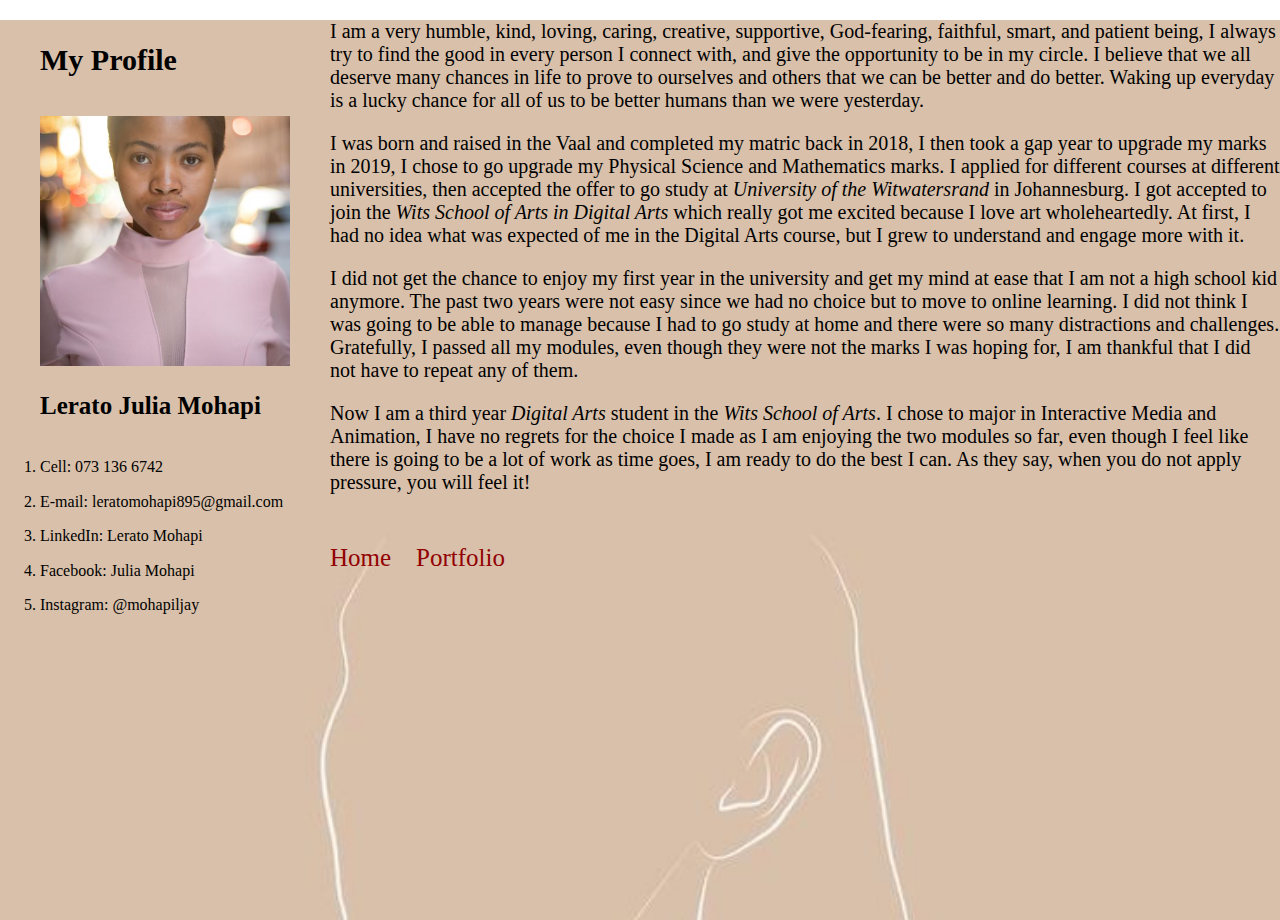
<file: AboutMe.html>
<!DOCTYPE html>
<html lang="en">
<head>
    <meta charset="UTF-8">
    <meta http-equiv="X-UA-Compatible" content="IE=edge">
    <meta name="viewport" content="width=device-width, initial-scale=1.0">
    <title>Profile</title>
    <link rel="stylesheet" href="normalize.css">
    <link rel="stylesheet" href="style.css">
</head>
<body>
    <section class="about">
        <nav>
            <div>
                <header>
                    <label for="Profile" class="tag">My Profile</label>
                    
                    <figure>
                        <img src="images/_me.jpg" class="image" alt="My image" width="250" height="250">
                    </figure>
    
                    <label for="name" class="p-name">Lerato Julia Mohapi</label>
                </header>
    
                <ol>
                    <li><p>Cell: 073 136 6742</p></li>
                    <li><p>E-mail: leratomohapi895@gmail.com</p></li>
                    <li><p>LinkedIn:  Lerato Mohapi</p></li>
                    <li><p>Facebook:  Julia Mohapi</p></li>
                    <li><p>Instagram:  @mohapiljay</p></li>
                </ol>
            </div>  
        </nav>

        <main>
            <article>   
                <p>
                    I am a very humble, kind, loving, caring, creative, supportive, God-fearing, faithful, smart, and patient being,
                    I always try to find the good in every person I connect with, and give the opportunity to be in my circle.
                    I believe that we all deserve many chances in life to prove to ourselves and others that we can be better and do better.
                    Waking up everyday is a lucky chance for all of us to be better humans than we were yesterday.
                 </p>
         
                 <p>
                     I was born and raised in the Vaal and completed my matric back in 2018, I then took a gap year to upgrade my marks in 2019, I chose to go upgrade my Physical Science 
                     and Mathematics marks. I applied for different courses at different universities, then accepted the offer to go study at <em>University of the Witwatersrand</em> in Johannesburg.
                     I got accepted to join the <em>Wits School of Arts in Digital Arts</em>  which really got me excited because I love art wholeheartedly. At first, I had no idea what was expected of me in the 
                     Digital Arts course, but I grew to understand and engage more with it.
                 </p>
         
                 <p>
                     I did not get the chance to enjoy my first year in the university and get my mind at ease that I am not a high school kid anymore. The past two years were not easy since we 
                     had no choice but to move to online learning. I did not think I was going to be able to manage because I had to go study at home and there were so many distractions and challenges.
                     Gratefully, I passed all my modules, even though they were not the marks I was hoping for, I am thankful that I did not have to repeat any of them.
                 </p>
         
                 <p>
                     Now I am a third year <em>Digital Arts</em> student in the <em>Wits School of Arts</em>. I chose to major in Interactive Media and Animation, I have no regrets for the choice I made as I am enjoying the two modules
                     so far, even though I feel like there is going to be a lot of work as time goes, I am ready to do the best I can. As they say, when you do not apply pressure, you will feel it!
                 </p>
            </article>  
        </main>
    
        <footer>
            <ul>
                <li><a href="index.html">Home</a>
                <li><a href="myportfolio.html">Portfolio</a></li>
            </ul>
        </footer>
    </section>
</body>
</html>
</file>
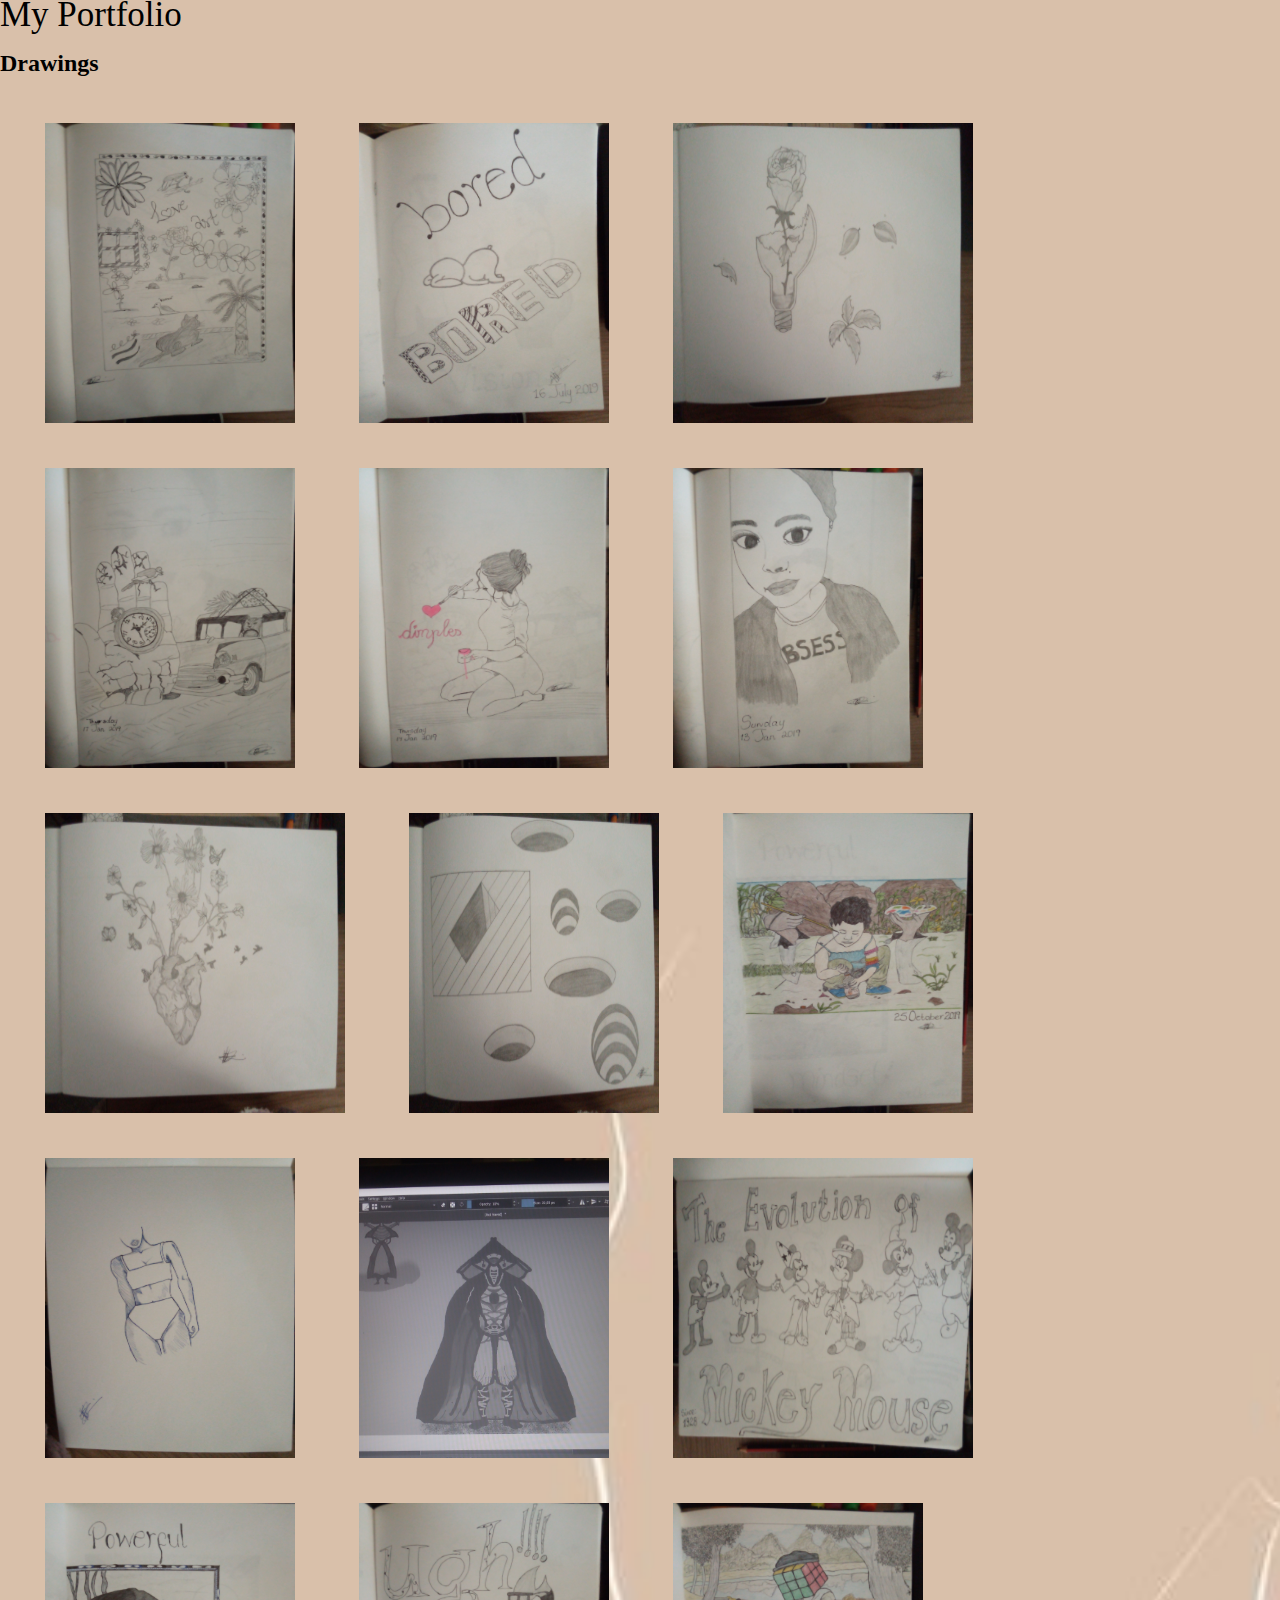
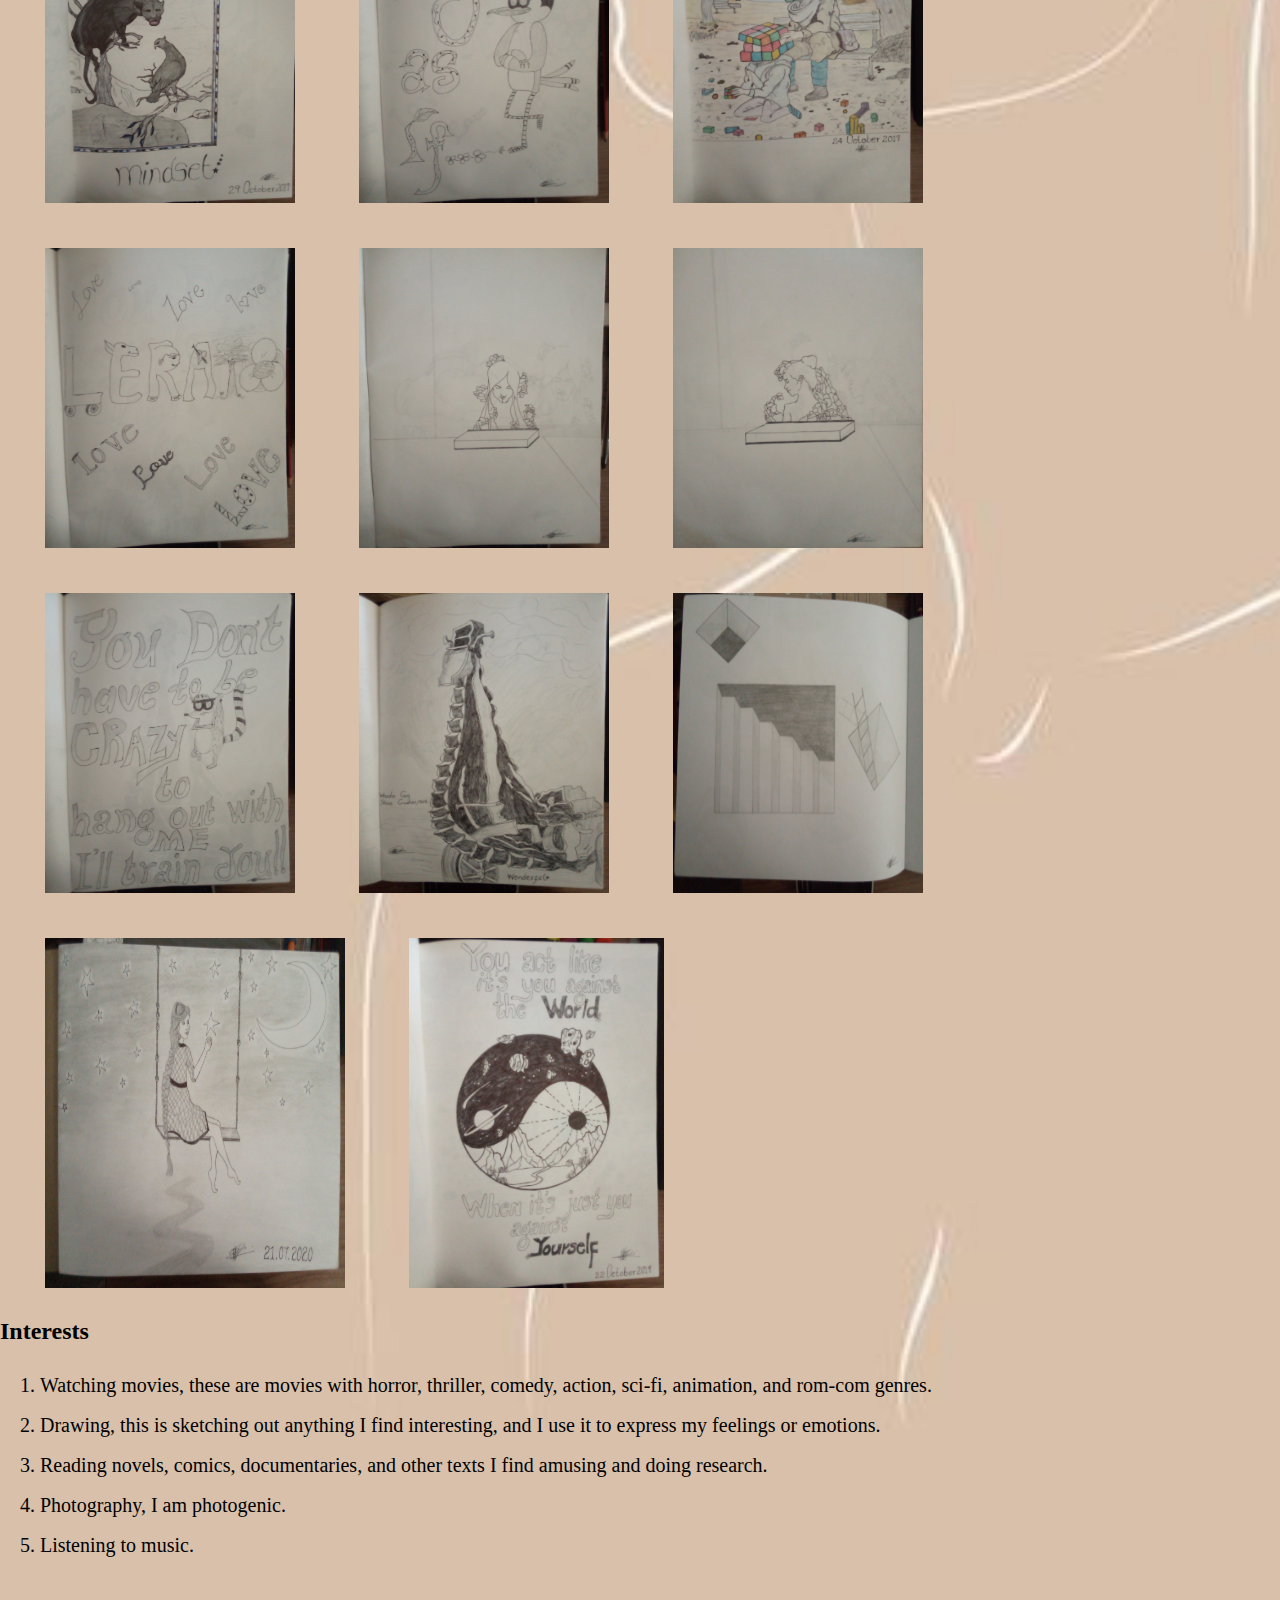
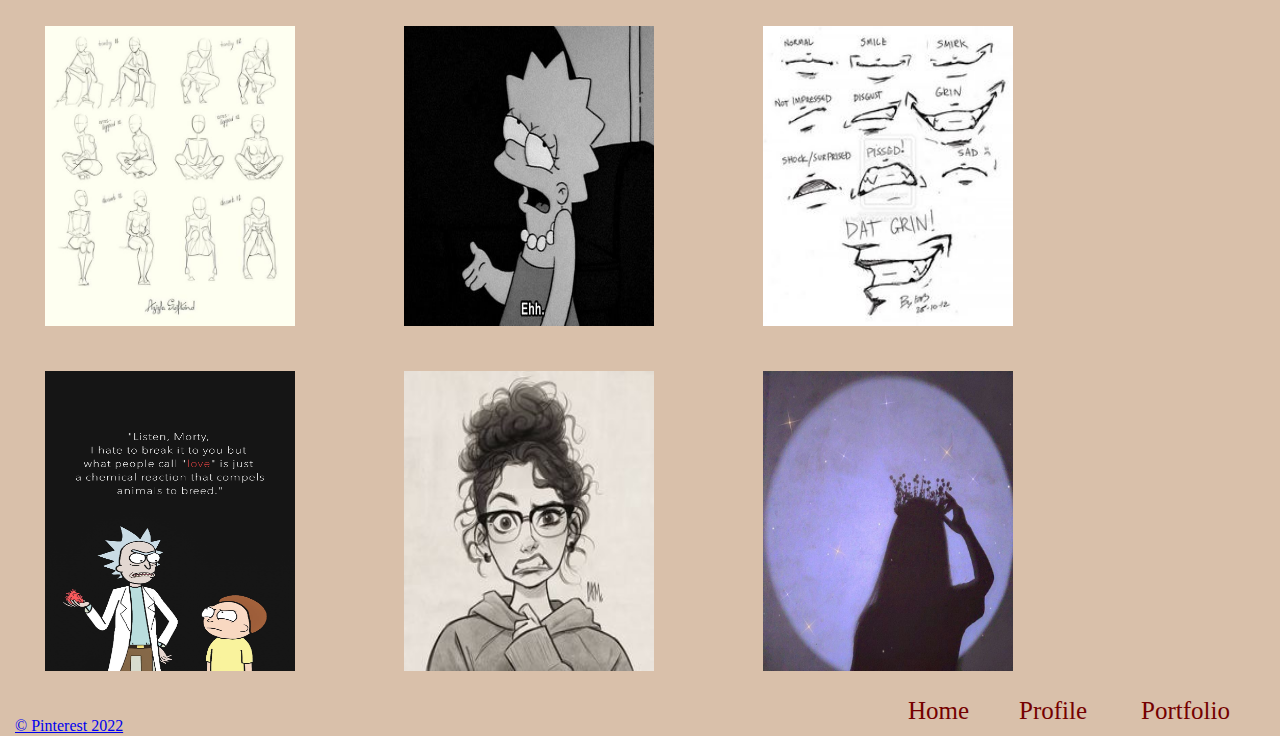
<file: myportfolio.html>
<!DOCTYPE html>
<html lang="en">
<head>
    <meta charset="UTF-8">
    <meta http-equiv="X-UA-Compatible" content="IE=edge">
    <meta name="viewport" content="width=device-width, initial-scale=1.0">
    <title>Portfolio</title>
    <link rel="stylesheet" href="normalize.css">
    <link rel="stylesheet" href="style.css">
</head>
<body>
    <section class="port">
        <header>
            <label for="portfolio" class="title">My Portfolio</label>
         </header>
     
         <main>
             <nav>
                 <section class="nav-draw">
                     <h2>Drawings</h2>
                         <div>
                             <figure><img src="images/img_art.jpg" class="u-photo" alt="Art"width="250" height="300" ></figure>
                             <figure><img src="images/img_bored.jpg" class="u-photo" alt="Bored"width="250" height="300" ></figure>
                             <figure><img src="images/img_bulb.jpg" class="u-photo" alt="Bulb" width="300" height="300"></figure>
                             <figure><img src="images/img_car.jpg" class="u-photo" alt="Car" width="250" height="300"></figure>
                             <figure><img src="images/img_draw.jpg" class="u-photo" alt="Draw" width="250" height="300"></figure>
                             <figure><img src="images/img_face.jpg" class="u-photo" alt="Face" width="250" height="300"></figure>
                             <figure><img src="images/img_heart.jpg" class="u-photo" alt="Heart" width="300" height="300"></figure>
                             <figure><img src="images/img_holes.jpg" class="u-photo" alt="Holes" width="250" height="300"></figure>
                             <figure><img src="images/img_lad.jpg" class="u-photo" alt="Lad" width="250" height="300"></figure>
                             <figure><img src="images/img_lady.jpg" class="u-photo" alt="Lady" width="250" height="300"></figure>
                             <figure><img src="images/img_man.jpeg" class="u-photo" alt="Man" width="250" height="300"></figure>
                             <figure><img src="images/img_mickey.jpg" class="u-photo" alt="Mickey" width="300" height="300"></figure>
                             <figure><img src="images/img_mindset.jpg" class="u-photo" alt="Mindset" width="250" height="300"></figure>
                             <figure><img src="images/img_mordacai.jpg" class="u-photo" alt="Mordacai" width="250" height="300"></figure>
                             <figure><img src="images/img_mother.jpg" class="u-photo" alt="Mother" width="250" height="300"></figure>
                             <figure><img src="images/img_name.jpg" class="u-photo" alt="Name" width="250" height="300"></figure>
                             <figure><img src="images/img_ref.jpg" class="u-photo" alt="Ref" width="250" height="300"></figure>
                             <figure><img src="images/img_reflect.jpg" class="u-photo" alt="Reflect" width="250" height="300"></figure>
                             <figure><img src="images/img_rigby.jpg" class="u-photo" alt="Rigby" width="250" height="300"></figure>
                             <figure><img src="images/img_ship.jpg" class="u-photo" alt="Ship" width="250" height="300"></figure>
                             <figure><img src="images/img_stairs.jpg" class="u-photo" alt="Stairs" width="250" height="300"></figure>
                             <figure><img src="images/img_swing.jpg" class="u-photo" alt="Swing" width="300" height="350"></figure>
                            <figure><img src="images/img_world.jpg" class="u-photo" alt="World" width="255" height="350"></figure>
                         </div>
                 </section>
         
                 <section class="nav-int">
                     <h2>Interests</h2>
                     <ol>
                         <li>Watching movies, these are movies with horror, thriller, comedy, action, sci-fi, animation, and rom-com genres.</li>
                         <li>Drawing, this is sketching out anything I find interesting, and I use it to express my feelings or emotions.</li>
                         <li>Reading novels, comics, documentaries, and other texts I find amusing and doing research.</li>
                         <li>Photography, I am photogenic.</li>
                         <li>Listening to music.</li>
                     </ol>
     
                     <ul>
                        <li><figure><img src="images/2655487d1033a47ed7ad831e2a845c1e.jpg" class="u-photo" alt="pin1" width="250" height="300"></figure></li>
                        <li><figure><img src="images/2ca4c6d50f81fb9caa961a9cc578bf14.jpg" class="u-photo" alt="pin2" width="250" height="300" ></figure></li>
                        <li><figure><img src="images/3a00bfb86aedd3963bc1cd6a7bf33cde.jpg" class="u-photo" alt="pin3" width="250" height="300"></figure></li>
                        <li><figure><img src="images/bacb93ec91e0e6bab59ab9914775ba18.jpg" class="u-photo" alt="pin4" width="250" height="300"></figure></li>
                        <li><figure><img src="images/49ae08dfb0bc062586c851f4f8da1d64.jpg" class="u-photo" alt="pin5" width="250" height="300"></figure></li>
                        <li><figure><img src="images/•→PP VE KP ÖNERİLERİ←•.jpg" class="u-photo" alt="pin7" width="250" height="300"></figure></li>
                     </ul>
                 </section>
             </nav>
         </main>
     
         <footer class="f-port">
             <ul>
                 <li><a class="h-card" href="index.html">Home</a>
                 <li><a class="h-card" href="AboutMe.html">Profile</a></li>
                 <li><a class="h-card" href="myportfolio.html">Portfolio</a></li>
             </ul>
             <a href="https://za.pinterest.com/" class="u-url">© Pinterest 2022</a>
         </footer>
    </section>
</body>
</html>
</file>
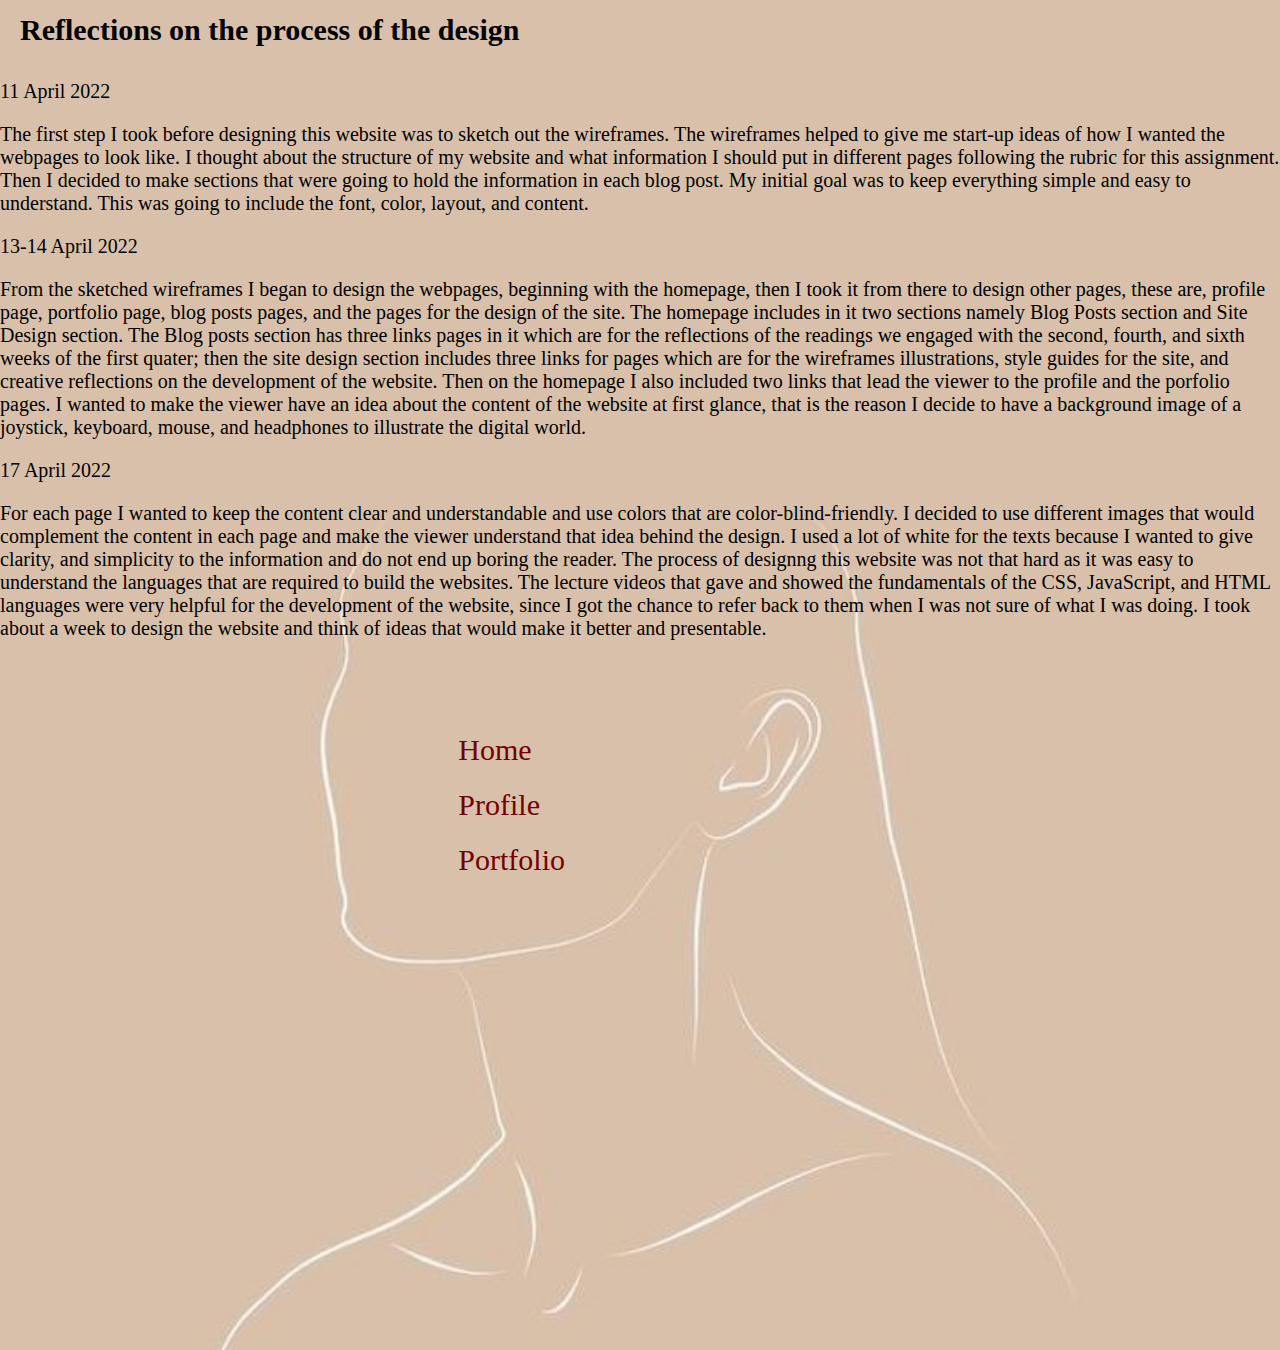
<file: reflections.html>
<!DOCTYPE html>
<html lang="en">
<head>
    <meta charset="UTF-8">
    <meta http-equiv="X-UA-Compatible" content="IE=edge">
    <meta name="viewport" content="width=device-width, initial-scale=1.0">
    <title>Reflections</title>
    <link rel="stylesheet" href="normalize.css">
    <link rel="stylesheet" href="style.css">
</head>
<body>
    <section class="ref-body">
        <header>
            <label for="reflections" class="ref">Reflections on the process of the design</label>
        </header>
    
        <main>
            <article class="ref-art">
                <p>
                    <p>11 April 2022</p>
                    The first step I took before designing this website was to sketch out the wireframes.
                    The wireframes helped to give me start-up ideas of how I wanted the webpages to look like. I thought about the structure of my website and what 
                    information I should put in different pages following the rubric for this assignment. Then I decided to make sections that were going to hold the information in each blog post.
                    My initial goal was to keep everything simple and easy to understand. This was going to include the font, color, layout, and content.
                </p>
    
                <p>
                    <p>13-14 April 2022</p>
                    From the sketched wireframes I began to design the webpages, beginning with the homepage, then I took it from there to design other pages, these are,
                    profile page, portfolio page, blog posts pages, and the pages for the design of the site. The homepage includes in it two sections namely Blog Posts section and Site Design section.
                    The Blog posts section has three links pages in it which are for the reflections of the readings we engaged with the second, fourth, and sixth weeks of the first quater; then the site design section 
                    includes three links for pages which are for the wireframes illustrations, style guides for the site, and creative reflections on the development of the website. Then on the homepage I also included 
                    two links that lead the viewer to the profile and the porfolio pages. I wanted to make the viewer have an idea about the content of the website at first glance, that is the reason I decide to have a background image of a 
                    joystick, keyboard, mouse, and headphones to illustrate the digital world. 
                </p>
    
                <p>
                    <p>17 April 2022</p> 
                    For each page I wanted to keep the content clear and understandable and use colors that are color-blind-friendly. I decided to use different images that would complement the content in each page and make the viewer
                    understand that idea behind the design. I used a lot of white for the texts because I wanted to give clarity, and simplicity to the information and do not end up boring the reader. The process of designng this website was
                    not that hard as it was easy to understand the languages that are required to build the websites. The lecture videos that gave and showed the fundamentals of the CSS, JavaScript, and HTML languages were very helpful for the 
                    development of the website, since I got the chance to refer back to them when I was not sure of what I was doing. I took about a week to design the website and think of ideas that would make it better and presentable. 
                </p>
            </article>
        </main>
    
        <footer class="ref-footer">
            <ul>
                <li><a class="h-card" href="index.html">Home</a>
                <li><a class="h-card" href="AboutMe.html">Profile</a></li>
                <li><a class="h-card" href="myportfolio.html">Portfolio</a></li>
            </ul>
        </footer>
    </section>
</body>
</html>
</file>
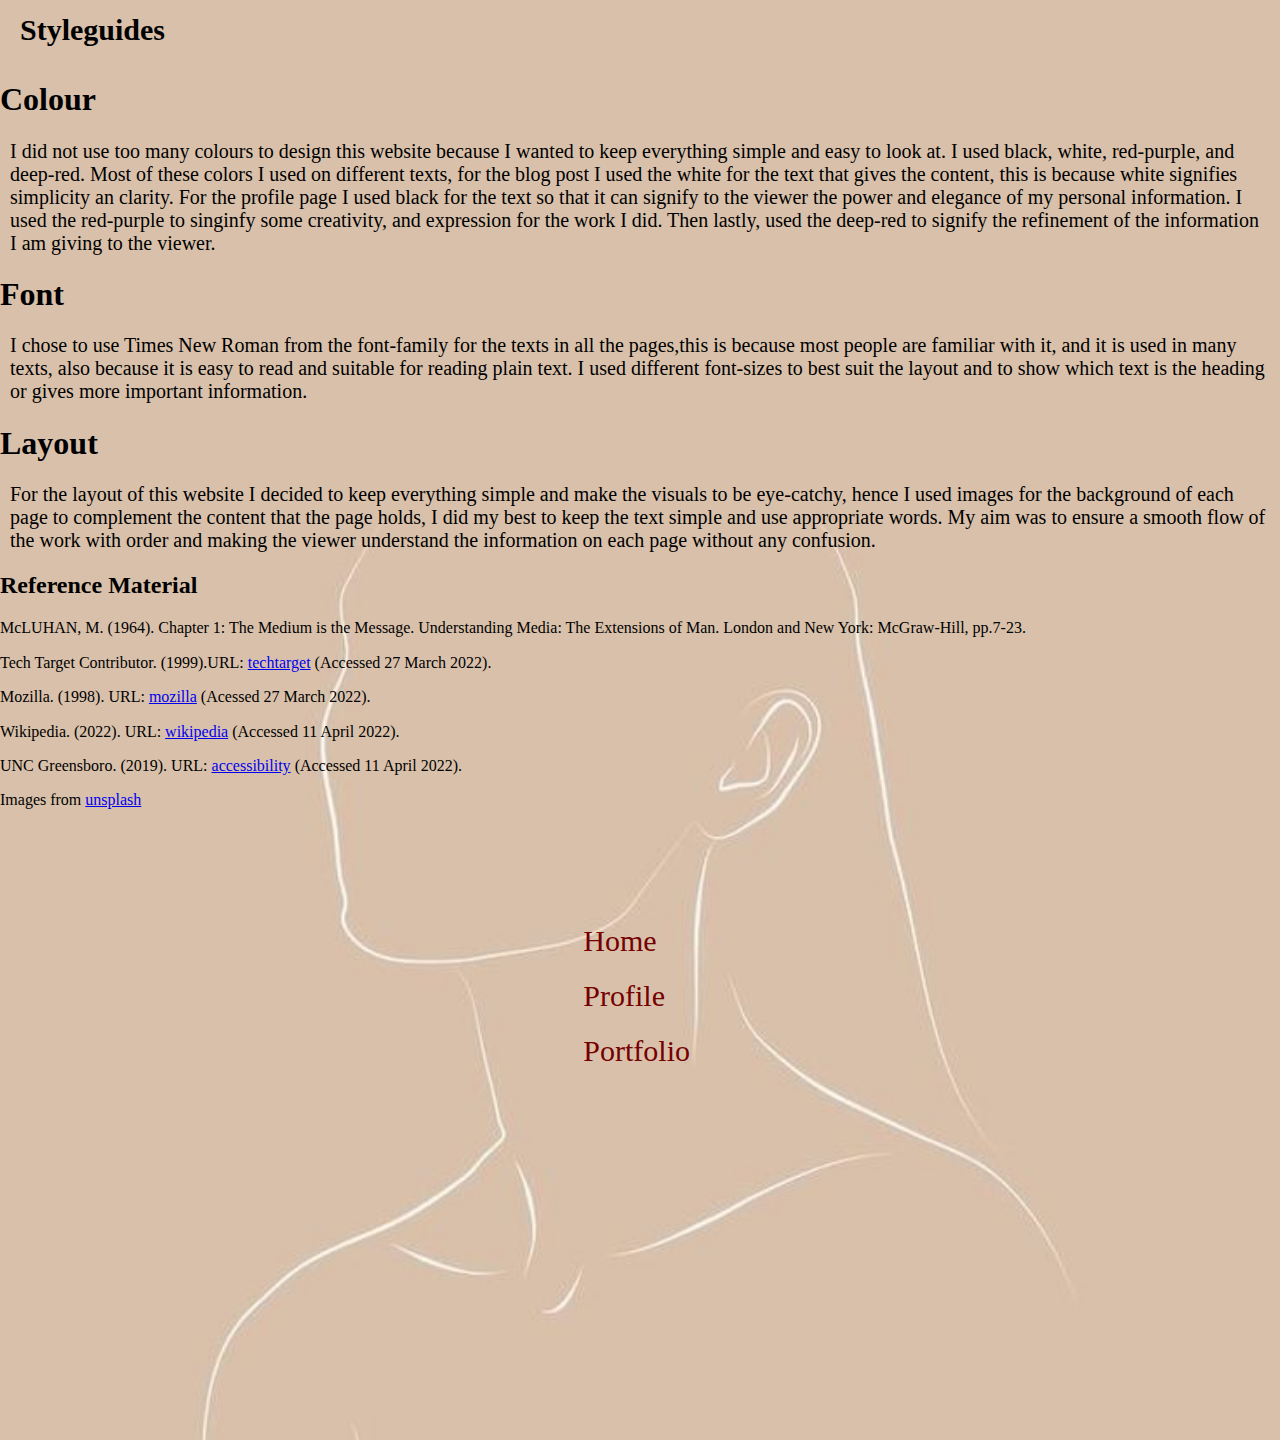
<file: styleguides.html>
<!DOCTYPE html>
<html lang="en">
<head>
    <meta charset="UTF-8">
    <meta http-equiv="X-UA-Compatible" content="IE=edge">
    <meta name="viewport" content="width=device-width, initial-scale=1.0">
    <title>Styleguides</title>
    <link rel="stylesheet" href="normalize.css">
    <link rel="stylesheet" href="style.css">

</head>
<body>
    <section class="sg-body">
        <header>
            <label for="style" class="style">Styleguides</label>
        </header>
    
        <main>
            <nav class="nav-ref">
                <h1>Colour</h1>
                <p>
                    I did not use too many colours to design this website because I wanted to keep everything simple and easy to look at. I used black, 
                    white, red-purple, and deep-red. Most of these colors I used on different texts, for the blog post I used the white for the text that
                    gives the content, this is because white signifies simplicity an clarity. For the profile page I used black for the text so that it can 
                    signify to the viewer the power and elegance of my personal information. I used the red-purple to singinfy some creativity, and expression 
                    for the work I did. Then lastly, used the deep-red to signify the refinement of the information I am giving to the viewer.
                </p>
    
                <h1>Font</h1>
                <p>
                    I chose to use Times New Roman from the font-family for the texts in all the pages,this is because most people are familiar with it,
                    and it is used in many texts, also because it is easy to read and suitable for reading plain text. I used different
                    font-sizes to best suit the layout and to show which text is the heading or gives more important information.
                </p>
    
                <h1>Layout</h1>
                <p>
                    For the layout of this website I decided to keep everything simple and make the visuals to be eye-catchy, hence I used images for the 
                    background of each page to complement the content that the page holds, I did my best to keep the text simple and use appropriate words.
                    My aim was to ensure a smooth flow of the work with order and making the viewer understand the information on each page without any confusion.
                </p>
            </nav>
    
            <h2>Reference Material</h2>
            <p>
                McLUHAN, M. (1964). Chapter 1: The Medium is the Message. Understanding Media: 
                    The Extensions of Man. London and New York: McGraw-Hill, pp.7-23.
            </p>
            <p>
                Tech Target Contributor. (1999).URL: <a href="https://www.techtarget.com/whatis/definition/browser" class="u-url">techtarget</a> (Accessed 27 March 2022).
            </p>
            <p>
                Mozilla. (1998). URL: <a href="https://www.mozilla.org/en-US/firefox/browsers/what-is-a-browser/#:~:text=A%20web%20browser%20takes%20you%20anywhere%20on%20the%20internet.
                ,are%20transmitted%20on%20the%20web" class="u-url">mozilla</a> (Acessed 27 March 2022).
            </p>
            <p>
                Wikipedia. (2022). URL: <a href="https://en.wikipedia.org/wiki/Web_accessibility" class="u-url">wikipedia</a> (Accessed 11 April 2022).
            </p>
            <p>
                UNC Greensboro. (2019). URL: <a href="https://accessibility.uncg.edu/why-web-accessibility-is-important/" class="u-url">accessibility</a> (Accessed 11 April 2022).
            </p>
            <p>
                Images from <a href="https://unsplash.com/" class="https://unsplash.com/">unsplash</a>
            </p>
        </main>
    
        <footer class="sg-footer">
            <ul>
                <li><a class="h-card" href="index.html">Home</a>
                <li><a class="h-card" href="AboutMe.html">Profile</a></li>
                <li><a class="h-card" href="myportfolio.html">Portfolio</a></li>
            </ul>
        </footer>
    </section>
</body>
</html>
</file>
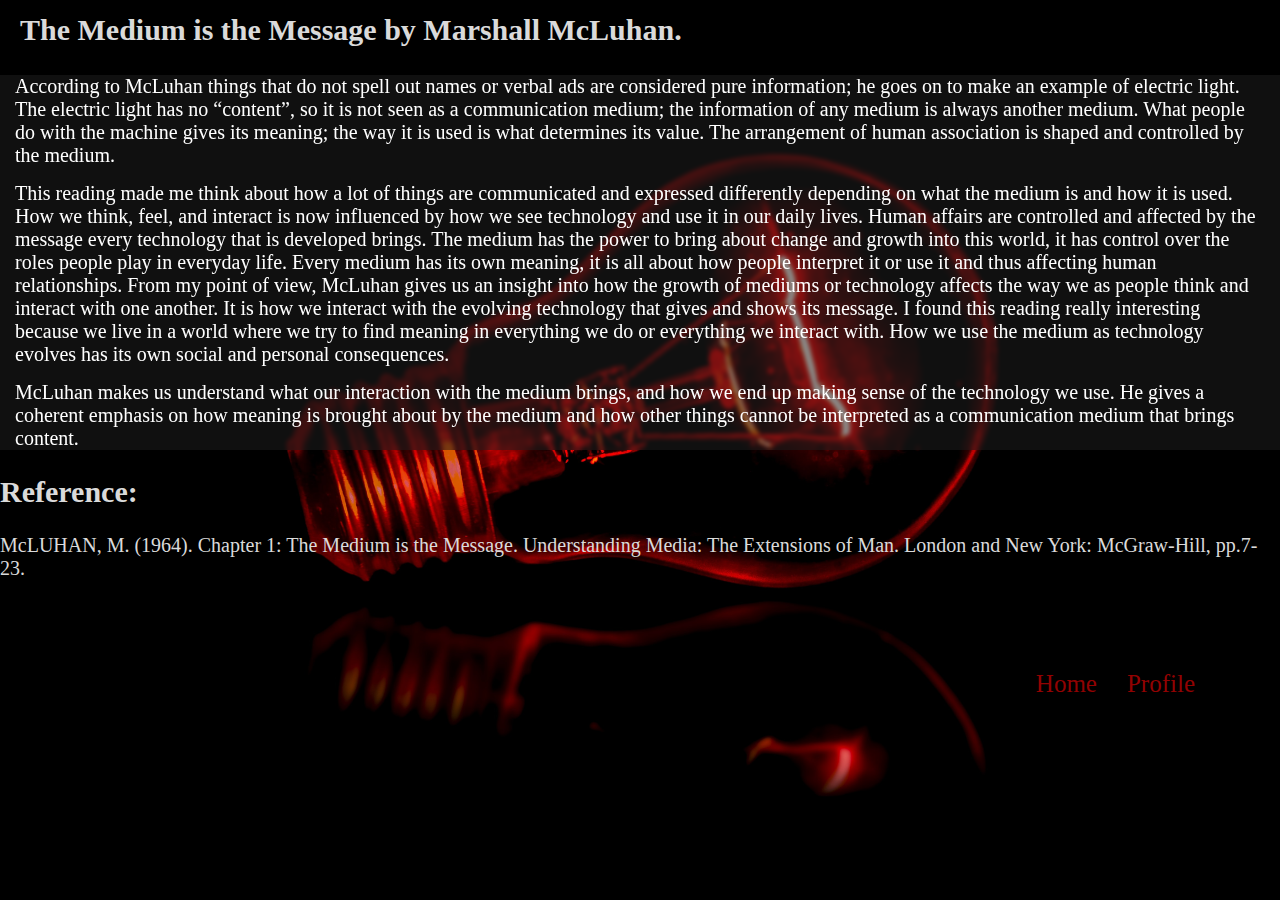
<file: week2.html>
<!DOCTYPE html>
<html lang="en">
<head>
    <meta charset="UTF-8">
    <meta http-equiv="X-UA-Compatible" content="IE=edge">
    <meta name="viewport" content="width=device-width, initial-scale=1.0">
    <title>Week 2 Post</title>
    <link rel="stylesheet" href="normalize.css">
    <link rel="stylesheet" href="style.css">
</head>
<body>
    <section class="week2">
        <header>
            <label for="post2" class="post2">The Medium is the Message by Marshall McLuhan.</label>
        </header>
    
        <main>
            <article class="h-card">
                <nav class="p2-nav">
                    <p>
                        According to McLuhan things that do not spell out names or verbal ads are considered pure information;
                        he goes on to make an example of electric light. The electric light has no “content”, so it is not seen as a communication medium;
                        the information of any medium is always another medium. What people do with the machine gives its meaning; 
                        the way it is used is what determines its value. The arrangement of human association is shaped and controlled by the medium.
                    </p>
                    
                    <p>
                        This reading made me think about how a lot of things are communicated and expressed differently depending on what the medium is 
                        and how it is used. How we think, feel, and interact is now influenced by how we see technology and use it in our daily lives. 
                        Human affairs are controlled and affected by the message every technology that is developed brings. 
                        The medium has the power to bring about change and growth into this world, it has control over the roles people play in everyday life.
                        Every medium has its own meaning, it is all about how people interpret it or use it and thus affecting human relationships.
                        From my point of view, McLuhan gives us an insight into how the growth of mediums or technology affects the way we as people think and interact with one another. 
                        It is how we interact with the evolving technology that gives and shows its message. I found this reading really interesting
                        because we live in a world where we try to find meaning in everything we do
                        or everything we interact with. How we use the medium as technology evolves has its own social and personal consequences. 
                    </p>
                    
                    <p>
                        McLuhan makes us understand what our interaction with the medium brings, and how we end up making sense of the technology we use.
                        He gives a coherent emphasis on how meaning is brought about by the medium and how other things cannot be interpreted as a communication medium that brings content. 
                    </p>
                </article>
        
                <header>
                    <h2>Reference:</h2>
                    <p>McLUHAN, M. (1964). Chapter 1: The Medium is the Message. Understanding Media: 
                        The Extensions of Man. London and New York: McGraw-Hill, pp.7-23.</p>
                </header>
                </nav>
        </main>
    
        <footer class="p2-footer">
            <ul>
                <li><a class="h-card" href="index.html">Home</a></li>
                <li><a class="h-card" href="AboutMe.html">Profile</a></li>
            </ul>
        </footer>
    </section>
</body>
</html>
</file>
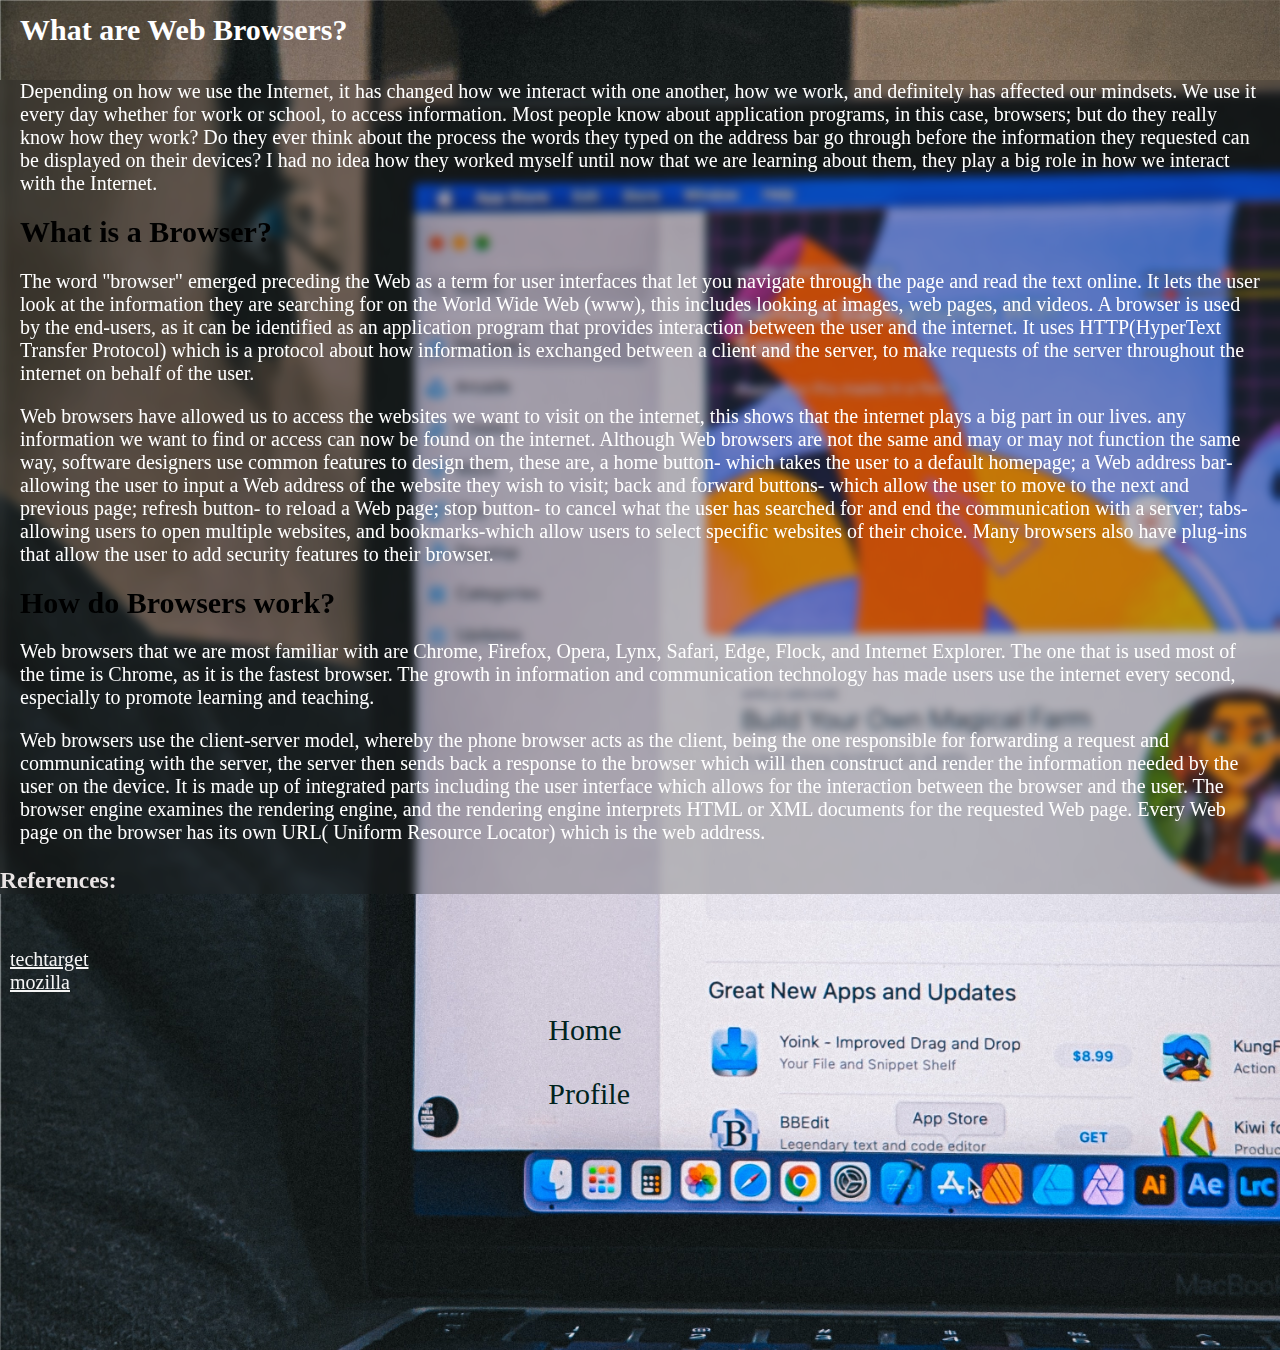
<file: week4.html>
<!DOCTYPE html>
<html lang="en">
<head>
    <meta charset="UTF-8">
    <meta http-equiv="X-UA-Compatible" content="IE=edge">
    <meta name="viewport" content="width=device-width, initial-scale=1.0">
    <title>Week 4 Post</title>
    <link rel="stylesheet" href="normalize.css">
    <link rel="stylesheet" href="style.css">
</head>
<body>
  <section class="week4">
    <header>
      <label for="week4" class="post4">What are Web Browsers?</label>
    </header>
  
    <main>
      <article class="h-card">
        <nav class="p4-nav">
          <p>
            Depending on how we use the Internet,
            it has changed how we interact with one another, how we work, and definitely has affected our mindsets. 
            We use it every day whether for work or school, to access information. Most people know about application programs, in this case,
            browsers; but do they really know how they work? Do they ever think about the process the words they typed on the address bar go 
            through before the information they requested can be displayed on their devices? 
            I had no idea how they worked myself until now that we are learning about them, they play a big role in how we interact with the Internet. 
          </p>
    
          <p>
            <h2>What is a Browser?</h2>
            <p>
              The word "browser" emerged preceding the Web as a term for user interfaces that let you navigate through the page and read the text online. 
              It lets the user look at the information they are searching for on the World Wide Web (www), 
              this includes looking at images, web pages, and videos. A browser is used by the end-users,
              as it can be identified as an application program that provides interaction between the user and the internet.
              It uses HTTP(HyperText Transfer Protocol) which is a protocol about how information is exchanged between a client and the server, 
              to make requests of the server throughout the internet on behalf of the user.
            </p>
          </p>
          
          <p>
            Web browsers have allowed us to access the websites we want to visit on the internet,
            this shows that the internet plays a big part in our lives. any information we want to find or access can now be found on the internet.
            Although Web browsers are not the same and may or may not function the same way, software designers use common features to design them, 
            these are, a home button- which takes the user to a default homepage; a Web address bar- allowing the user to input a Web address of the website they wish to visit; 
            back and forward buttons- which allow the user to move to the next and previous page; refresh button- to reload a Web page; 
            stop button- to cancel what the user has searched for and end the communication with a server;
            tabs- allowing users to open multiple websites, and bookmarks-which allow users to select specific websites of their choice. 
            Many browsers also have plug-ins that allow the user to add security features to their browser.
          </p>
          
          <p>
            <h2>How do Browsers work?</h2> 
            <p>
              Web browsers that we are most familiar with are Chrome, Firefox, Opera, Lynx, Safari, Edge, Flock, and Internet Explorer.
              The one that is used most of the time is Chrome, as it is the fastest browser. 
              The growth in information and communication technology has made users use the internet every second, especially to promote learning and teaching. 
            </p>
          </p> 
         
            
          <p>
            Web browsers use the client-server model, whereby the phone browser acts as the client, 
            being the one responsible for forwarding a request and communicating with the server, 
            the server then sends back a response to the browser which will then construct and render the information needed by the user on the device.
            It is made up of integrated parts including the user interface which allows for the interaction between the browser and the user. 
            The browser engine examines the rendering engine, and the rendering engine interprets HTML or XML documents for the requested Web page. 
            Every Web page on the browser has its own URL( Uniform Resource Locator) which is the web address.
          </p>
            
          <h3>References:</h3> 
          <p>
            <ul>
              <li><a href="https://www.techtarget.com/whatis/definition/browser" class="u-url">techtarget</a></li>
              <li><a href="https://www.mozilla.org/en-US/firefox/browsers/what-is-a-browser/#:~:text=A%20web%20browser%20takes%20you%20anywhere%20on%20the%20internet.
                ,are%20transmitted%20on%20the%20web" class="u-url">mozilla</a></li>
            </ul>
          </p>
        </nav>
      </article>
    </main>   
  
    <footer class="p4-footer">
      <ul>
        <li><a class="h-card" href="index.html">Home</a></li>
        <li><a class="h-card" href="AboutMe.html">Profile</a></li>
      </ul>
    </footer>
  </section>
</body>
</html>
</file>
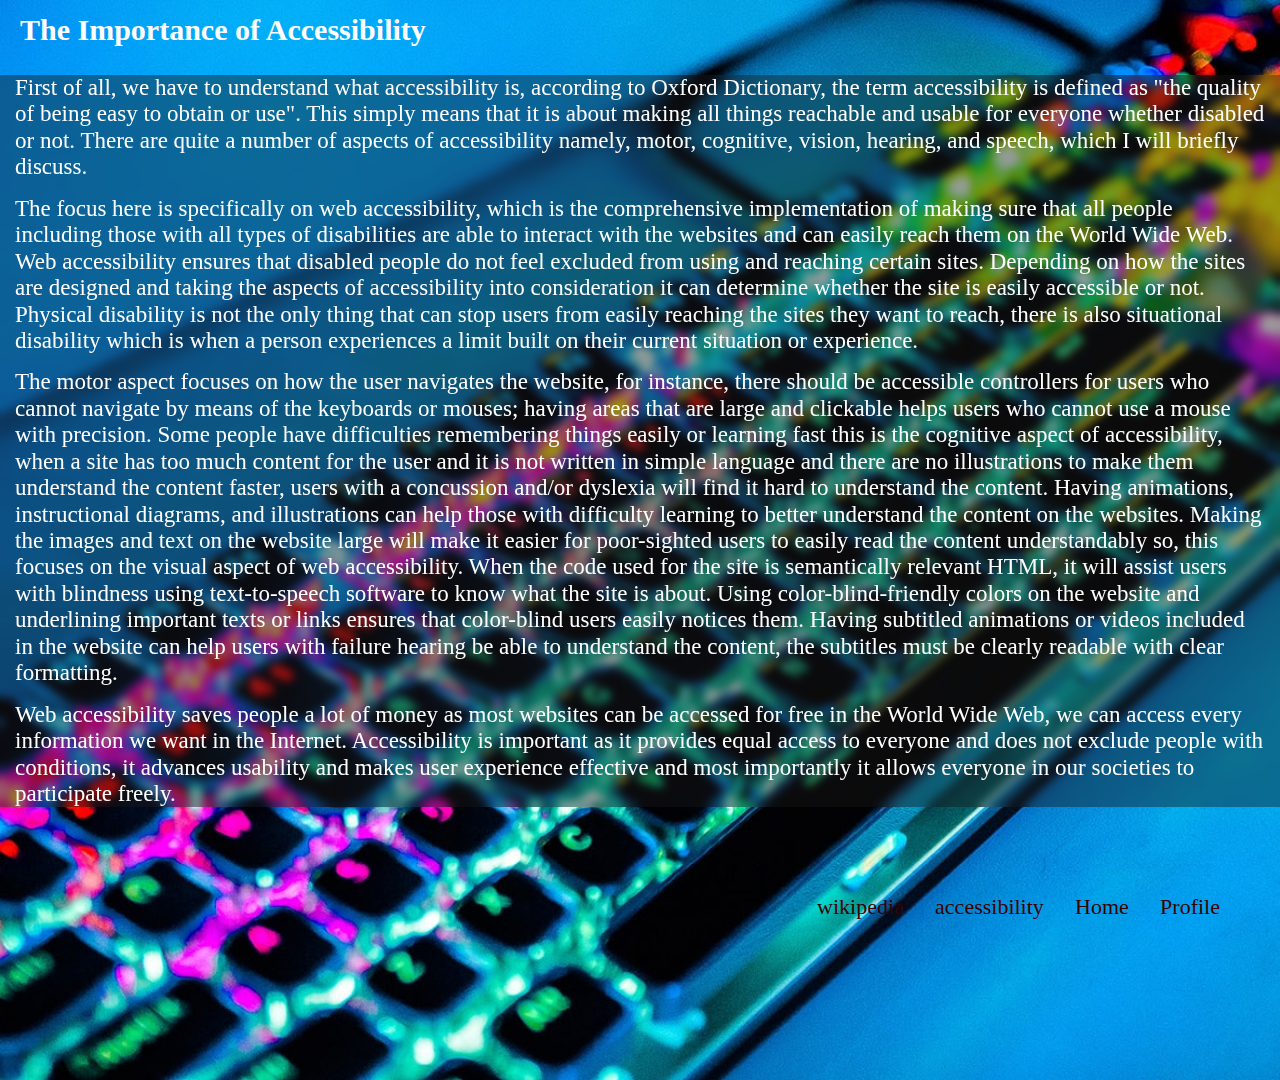
<file: week6.html>
<!DOCTYPE html>
<html lang="en">
<head>
    <meta charset="UTF-8">
    <meta http-equiv="X-UA-Compatible" content="IE=edge">
    <meta name="viewport" content="width=device-width, initial-scale=1.0">
    <title>Week 6 Post</title>
    <link rel="stylesheet" href="normalize.css">
    <link rel="stylesheet" href="style.css">
</head>
<body>
    <section class="week6">
        <header>
            <label for="post6" class="post6">The Importance of Accessibility</label>
        </header>
    
        <main>
            <article class="h-card" >
                <nav class="p6-nav">
                    <p>
                        First of all, we have to understand what accessibility is, according to Oxford Dictionary, 
                        the term accessibility is defined as "the quality of being easy to obtain or use".
                        This simply means that it is about making all things reachable and usable for everyone whether disabled or not. 
                        There are quite a number of aspects of accessibility namely, motor, cognitive, vision, hearing, and speech, which I will briefly discuss. 
                    </p>
                    
                    <p>
                        The focus here is specifically on web accessibility, which is the comprehensive implementation of making sure that all people 
                        including those with all types of disabilities are able to interact with the websites and can easily reach them on the World Wide Web.
                        Web accessibility ensures that disabled people do not feel excluded from using and reaching certain sites. 
                        Depending on how the sites are designed and taking the aspects of accessibility into consideration it can determine whether the site is easily accessible or not.
                        Physical disability is not the only thing that can stop users from easily reaching the sites they want to reach,
                        there is also situational disability which is when a person experiences a limit built on their current situation or experience. 
                    </p>
                    
                    <p>
                        The motor aspect focuses on how the user navigates the website, for instance,
                        there should be accessible controllers for users who cannot navigate by means of the keyboards or mouses; 
                        having areas that are large and clickable helps users who cannot use a mouse with precision. 
                        Some people have difficulties remembering things easily or learning fast this is the cognitive aspect of accessibility, 
                        when a site has too much content for the user and it is not written in simple language and there are no illustrations to make them understand 
                        the content faster, users with a concussion and/or dyslexia will find it hard to understand the content.
                        Having animations, instructional diagrams, and illustrations can help those with difficulty learning to better understand the content on the websites. 
                        Making the images and text on the website large will make it easier for poor-sighted users to easily read the content understandably so, 
                        this focuses on the visual aspect of web accessibility. When the code used for the site is semantically relevant HTML, 
                        it will assist users with blindness using text-to-speech software to know what the site is about. 
                        Using color-blind-friendly colors on the website and underlining important texts or links ensures that color-blind users easily notices them.
                        Having subtitled animations or videos included in the website can help users with failure hearing be able to understand the content, 
                        the subtitles must be clearly readable with clear formatting. 
                    </p>
                    
                    <p>
                        Web accessibility saves people a lot of money as most websites can be accessed for free in the World Wide Web,
                        we can access every information we want in the Internet. Accessibility is important as it provides equal access to everyone and 
                        does not exclude people with conditions, it advances usability and makes user experience effective and most importantly it allows everyone
                        in our societies to participate freely.
                    </p> 
                </nav>
            </article>
        </main>
        
        <footer class="p6-footer">
            <ul>
                <li><a href="https://en.wikipedia.org/wiki/Web_accessibility" class="u-url">wikipedia</a></li>
                <li><a href="https://accessibility.uncg.edu/why-web-accessibility-is-important/" class="u-url">accessibility</a></li>
                <li><a class="h-card" href="index.html">Home</a></li>
                <li><a class="h-card" href="AboutMe.html">Profile</a></li>
              </ul>
        </footer>
    </section>
</body>
</html>
</file>
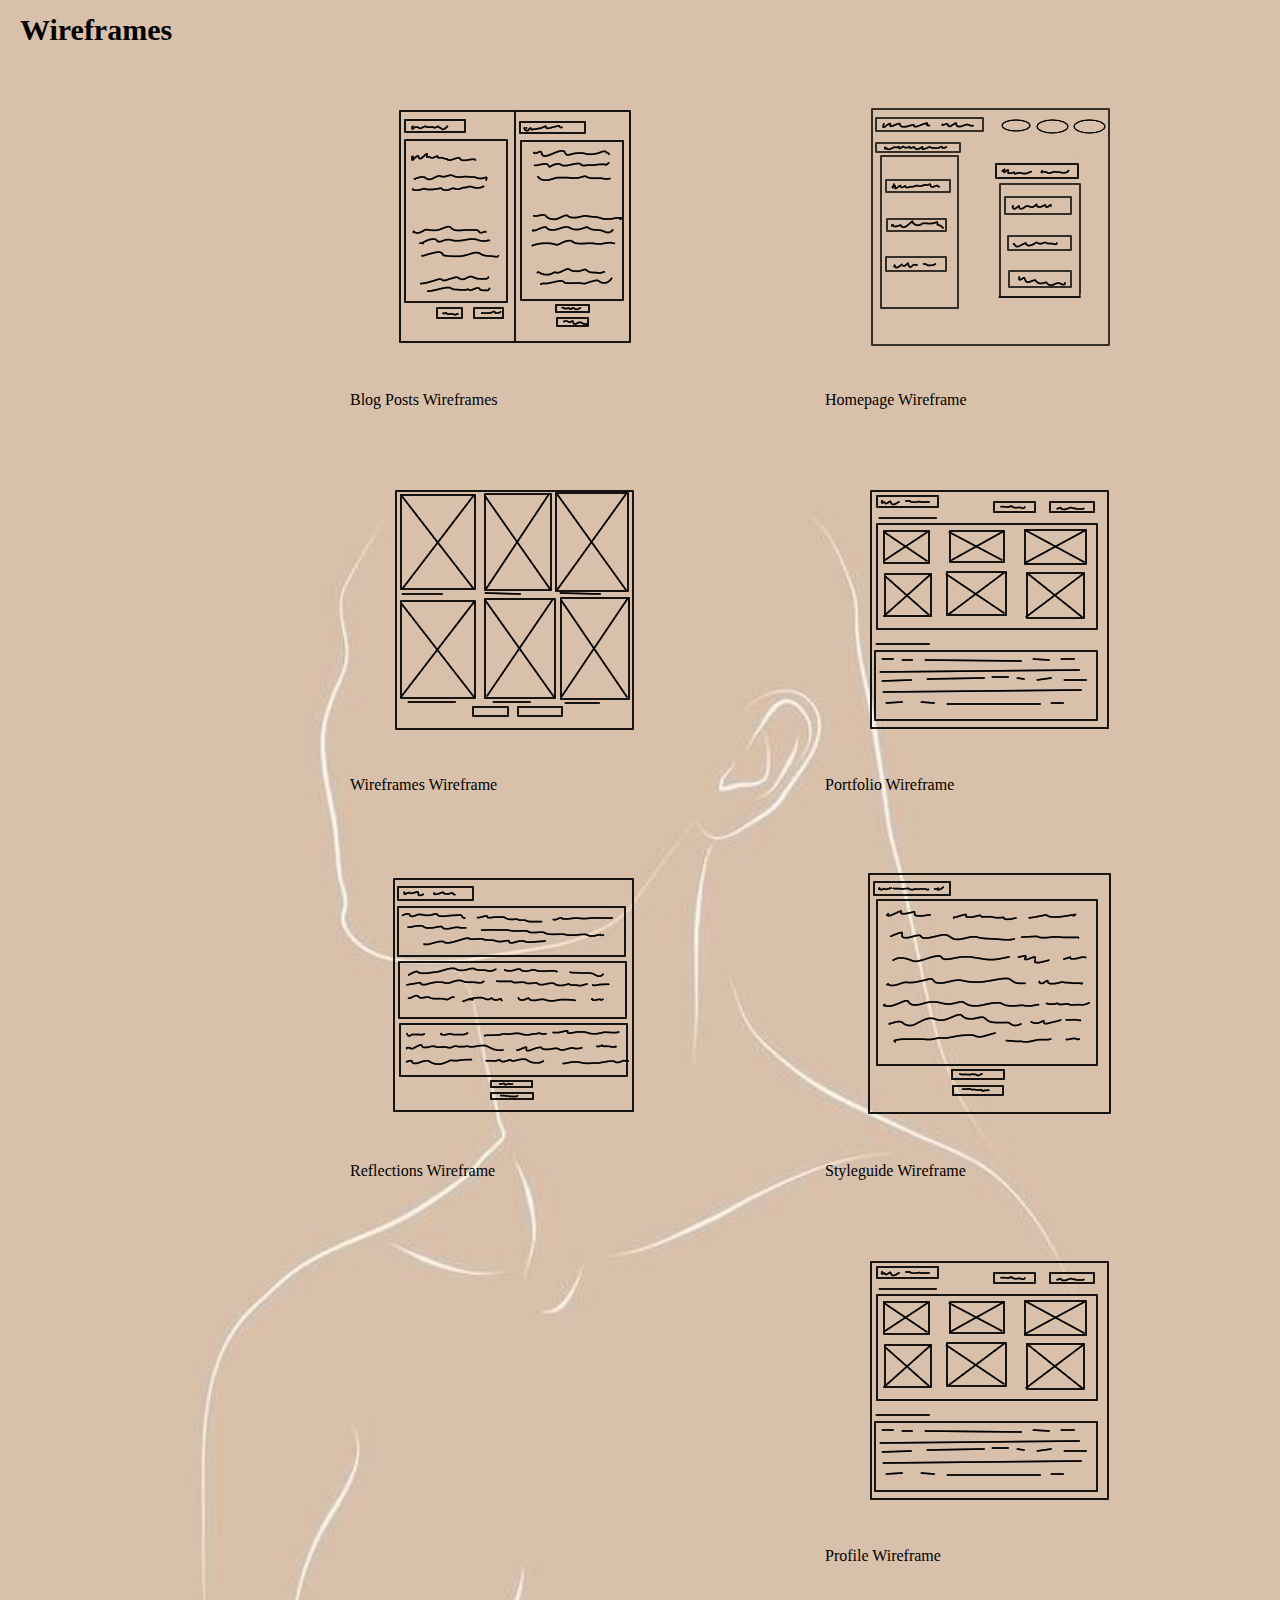
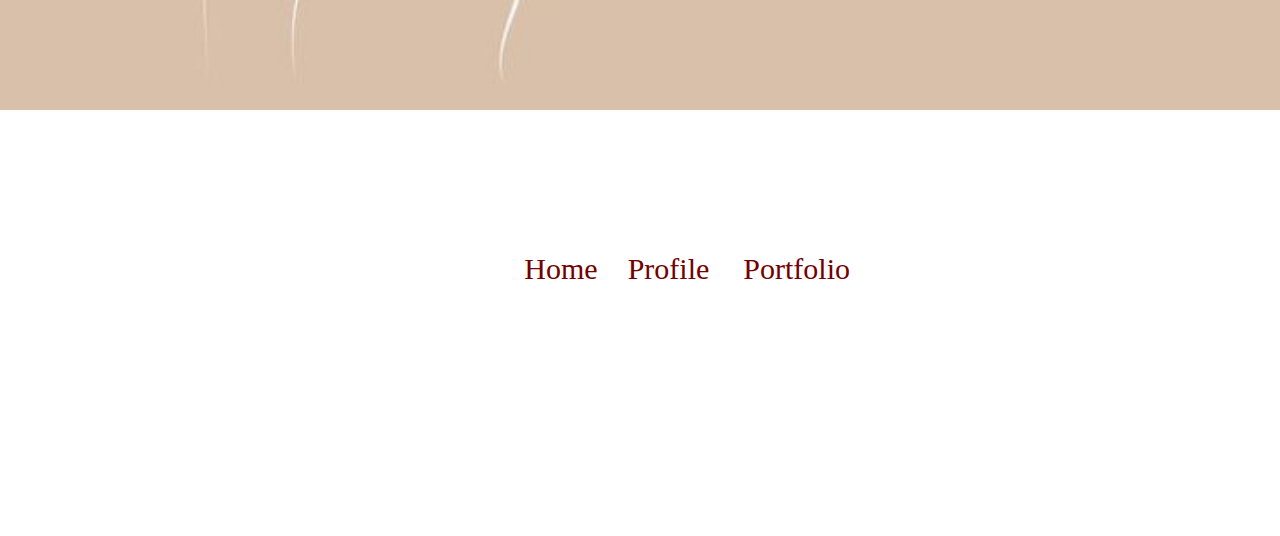
<file: wireframes.html>
<!DOCTYPE html>
<html lang="en">
<head>
    <meta charset="UTF-8">
    <meta http-equiv="X-UA-Compatible" content="IE=edge">
    <meta name="viewport" content="width=device-width, initial-scale=1.0">
    <title>Wireframes</title>
    <link rel="stylesheet" href="normalize.css">
    <link rel="stylesheet" href="style.css">
</head>
<body>
    <section class="w-body">
        <header>
            <label for="wireframes" class="frame">Wireframes</label>
        </header>
    
        <main>
            <nav class="frame-nav">
                <div class="photo1">
                    <figure><img src="images/Homepage.png" class="u-photo" alt="Homepage"></figure>
                    <p>Homepage Wireframe</p>
                </div>
                
                <div class="photo2">
                    <figure><img src="images/BlogPages.png" class="u-photo" alt="BlogPages"></figure>
                    <p>Blog Posts Wireframes</p>
                </div>
                
                <div class="photo3" >
                    <figure><img src="images/Portfolio Page.png" class="u-photo" alt="Portfolio"></figure>
                    <p>Portfolio Wireframe</p>
                </div>
                
                <div class="photo4">
                    <figure><img src="images/WireframePage.png" class="u-photo" alt="Wireframes"></figure>
                    <p>Wireframes Wireframe</p>
                </div>
                
                <div class="photo5">
                    <figure><img src="images/stylePage.png" class="u-photo" alt="Styleguides"></figure>
                    <p>Styleguide Wireframe</p>
                </div>
                
                <div class="photo6">
                    <figure><img src="images/ReflectionPage.png" class="u-photo" alt="Reflections"></figure>
                    <p>Reflections Wireframe</p>
                </div>
                
                <div class="photo7">
                    <figure><img src="images/Portfolio Page.png" class="u-photo" alt="Profile"></figure>
                    <p>Profile Wireframe</p>
                </div>
            </nav>
        </main>
    
        <footer class="frame-footer">
            <ul>
                <li><a class="h-card" href="index.html">Home</a>
                <li><a class="h-card" href="AboutMe.html">Profile</a></li>
                <li><a class="h-card" href="myportfolio.html">Portfolio</a></li>
            </ul>
        </footer>
    </section>
</body>
</html>
</file>
<file: style.css>
.body {
    font-family: 'Times New Roman', Times, serif;
    color: rgb(245, 239, 239);
    background: url(images/IM.jpeg) no-repeat;
    background-size: cover;
    height: 100vh;
}

.navi {
    background: rgba(165, 163, 163, 0.159);
    backdrop-filter: blur(4px);
    height: 90px;
    width: 100%;
}

.design {
    color: black;
    font-size: 35px;
    font-weight: bold;
    line-height: 80px;
    margin: 0 40px;
}

nav ul {
    float: right;
    margin-right: 40px;
    padding: 20px;
}

nav ul li{
    display: inline-block;
    margin-right: 25px;
}

nav ul li a{
    font-size: 25px;
    color:rgb(244, 244, 244);
    text-decoration: none;
}

a.active {
    background: rgb(24, 58, 34);
    padding: 10px 20px;
    border-radius: 50px;
}

.bars{
    font-size: 30px;
    float: right;
    margin-right: 40px;
    padding: 30px;
    line-height: 50px;
    cursor: pointer;
    display: none;
}

#check{
    display: none;
}

@media (max-width: 800px){
    .bars{
        display: block;
    }

    nav ul{
        position: fixed;
        width: 100%;
        background-color: rgba(169, 162, 162, 0.329);
        height: 100vh;
        text-align: center;
        top: 75px;
        left: -120%;
        transition: all 1.5s;
    }

    nav ul li{
        display:block;
        padding: 30px 0;
    }

    nav ul li a{
        color: black;
        font-size: 30px;
        text-transform: uppercase;
    }

    #check:checked ~ ul{
        left: 0;
    }
}

.heading{
    font-size: 40px;
    background: rgba(109, 44, 170, 0);
    backdrop-filter: blur(2px);
    color: rgb(237, 203, 231);
    font-weight: bold;
    line-height: 50px;
    margin: 20px 250px;
}

div ul{
    float: left;
    background: rgba(95, 16, 90, 0.553);
    border-radius: 100px;
    margin: 20px 200px;
    padding: 10px;
}

div ul li{
    display: block;
    margin: 30px;
    padding: 30px;
}

div ul li a{
    font-size: 30px;
    color:rgb(243, 243, 243);
    text-decoration: none;
}

.site{
    font-size: 45px;
    background: rgba(110, 41, 174, 0);
    backdrop-filter: blur(2px);
    color: rgb(237, 203, 231);
    font-weight: bold;
    line-height: 50px;
    margin: 20px 190px;
    float: left;
}

/*------------- Profile Page --------*/

.about{
    background: url(images/Beige\ Aesthetic\ Wallpaper\ Iphone.jpg) no-repeat;
    background-size: cover;
    height: 100vh;
    font-family: 'Times New Roman', Times, serif;
}

.tag{
    font-size: 30px;
    color: rgb(0, 0, 0);
    font-weight: bold;
    line-height: 80px;
    margin: 0 40px;
}

.p-name{
    font-size: 25px;
    color: rgb(0, 0, 0);
    font-weight: bold;
    line-height: 40px;
    margin: 0 40px;
}

.image{
    object-fit: cover;
    width: 200;
    height: 200;
}

div{
    float: left;
}

div ol{
    float: left;
    text-decoration: none;
}

article{
    font-size: 20px;
    color: black;
}

nav ul li p{
    font-size: 15px;
    color: rgb(113, 1, 1);
    text-decoration: underline;
}

footer ul {
    margin: 50px 50px;
}

footer ul li{
    display: inline-block;
    margin-right: 25px;
}

footer ul li a{
    font-size: 25px;
    color:rgb(146, 2, 2);
    text-decoration: none;
}

/*------------- Portfolio Page --------*/

.port{
    font-family: 'Times New Roman', Times, serif;
    color: rgb(0, 0, 0);
    background: url(images/Beige\ Aesthetic\ Wallpaper\ Iphone.jpg) no-repeat;
    background-size: cover;
    max-height: 900vh;
}

.title{
    font-size: 35px;
    line-height: 30px;
}

.nav-draw div {
    float: right;
    margin-right: 90px;
    padding: 5px;
}

.nav-draw div figure{
    display: inline-block;
    margin-right: 20px;
    font-size: 20px;
}

.nav-int ul{
    float: right;
    margin-right: 90px;
    padding: 5px;
}

.nav-int ul li{
    display: inline-block;
    margin-right: 25px;
    font-size: 20px;
}

.nav-int ol{
    font-size: 20px;
    line-height: 40px;
}

.f-port ul {
    float: right;
    margin: -20px 15px;
}

.f-port ul li{
    display: inline-block;
    margin-right: 20px;
}

.f-port ul li a{
    font-size: 25px;
    color:rgb(117, 0, 0);
    text-decoration: none;
}

.f-port a{
    margin: 10px 15px;
}

/*------------- Reflections Page --------*/

.ref-body{
    font-family: 'Times New Roman', Times, serif;
    color: rgb(0, 0, 0);
    background: url(images/Beige\ Aesthetic\ Wallpaper\ Iphone.jpg) no-repeat;
    background-size: cover;
    height: 150vh;
}

.ref{
    font-size: 30px;
    font-weight: bold;
    line-height: 60px;
    margin: 0 20px;
}

.ref-art{
    font-size: 20px;
}

.ref-footer ul {
    float: right;
    margin-right: 650px;
    padding: 15px;
}

.ref-footer ul li{
    display: block;
    line-height: 50px;
    margin-right: 50px;
}

.ref-footer ul li a{
    font-size: 30px;
    color:rgb(117, 0, 0);
    text-decoration: none;
}

/*------------- Styleguides Page --------*/

.sg-body{
    font-family: 'Times New Roman', Times, serif;
    color: rgb(0, 0, 0);
    background: url(images/Beige\ Aesthetic\ Wallpaper\ Iphone.jpg) no-repeat;
    background-size: cover;
    height: 160vh;
}
.style{
    font-size: 30px;
    font-weight: bold;
    line-height: 60px;
    margin: 0 20px;
}

.nav-ref p{
    font-size: 20px;
    margin: 10px;
}

.sg-footer ul {
    float: right;
    margin-right: 500px;
    padding: 40px;
}

.sg-footer ul li{
    display: block;
    line-height: 50px;
    margin-right: 50px;
}

.sg-footer ul li a{
    font-size: 30px;
    color:rgb(117, 0, 0);
    text-decoration: none;
}

/*------------- Wireframes Page --------*/

.w-body{
    font-family: 'Times New Roman', Times, serif;
    color: rgb(0, 0, 0);
    background: url(images/Beige\ Aesthetic\ Wallpaper\ Iphone.jpg) no-repeat;
    background-size: cover;
    height: 190vh;
}

.frame{
    font-size: 30px;
    font-weight: bold;
    line-height: 60px;
    margin: 0 20px;
}

.frame-nav div {
    float: right;
    margin-right: 120px;
    padding: 20px;
}

.frame-nav div figure{
    display: inline-block;
    margin-right: 25px;
    font-size: 20px;
}

.frame-footer ul {
    float: right;
    margin-right: 200px;
    padding: 200px;
}

.frame-footer ul li{
    display: inline-block;
    margin-right: 30px;
}

.frame-footer ul li a{
    font-size: 30px;
    color:rgb(117, 0, 0);
    text-decoration: none;
}

/*------------- Week2 Page --------*/

.week2{
    font-family: 'Times New Roman', Times, serif;
    font-size: 20px;
    color: rgb(218, 218, 218);
    background: url(images/terry-vlisidis-WsEbnsnKbUE-unsplash.jpg) no-repeat;
    background-size: cover;
    height: 100vh;
}

.post2{
    font-size: 30px;
    font-weight: bold;
    line-height: 60px;
    margin: 0 20px;
}

.p2-nav{
    background: rgba(30, 30, 30, 0.516);
    backdrop-filter: blur(2px);
}

.p2-nav p{
    margin: 15px;
    font-size: 20px;
    color: white;
}

.p2-footer ul {
    float: right;
    margin-right: 40px;
    padding: 20px;
}

.p2-footer ul li{
    display: inline-block;
    margin-right: 25px;
}

.p2-footer ul li a{
    font-size: 25px;
    color:rgb(146, 2, 2);
    text-decoration: none;
}

/*------------- Week4 Page --------*/

.week4{
    font-family: 'Times New Roman', Times, serif;
    font-size: 20px;
    color: rgb(255, 255, 255);
    background: url(images/woliul-hasan-6nfgdx67PR0-unsplash.jpg) no-repeat;
    background-size: cover;
    height: 150vh;
}

.post4{
    font-size: 30px;
    font-weight: bold;
    line-height: 60px;
    margin: 0 20px;
}

.p4-nav{
    background: rgba(27, 27, 27, 0.247);
    backdrop-filter: blur(5px);
}

.p4-nav p{
    margin: 20px;
    font-size: 20px;
    color: white;

}

.p4-nav h2{
    color: black;
    margin: 20px;
}

.p4-nav h3{
    color: rgb(233, 228, 228);
} 

.p4-nav ul{
    float: left;
    padding: 10px;
} 

.p4-nav ul li{
    color: black;
    display: block;
    
}

.p4-nav ul li a{
    font-size: 20px;
    text-decoration: underline;
}

.p4-footer ul {
    float: right;
    margin-right: 600px;
    padding: 30px;
}

.p4-footer ul li{
    display: block;
    margin-right: 5px;
    padding: 15px;
}

.p4-footer ul li a{
    font-size: 30px;
    color:rgb(0, 35, 30);
    text-decoration: none;
}

/*------------- Week6 Page --------*/

.week6{
    font-family: 'Times New Roman', Times, serif;
    font-size: 25px;
    color: rgb(255, 255, 255);
    background: url(images/Video-Game-Design-College-Major-1440x1000-1.jpg) no-repeat;
    background-size: cover;
    height: 120vh;
}

.post6{
    font-size: 30px;
    font-weight: bold;
    line-height: 60px;
    margin: 0 20px;
}

.p6-nav{
    background: rgba(24, 24, 24, 0.427);
    backdrop-filter: blur(4px);
}

.p6-nav p{
    margin: 15px;
    font-size: 23px;
    color: white;
}

.p6-footer ul {
    float: right;
    margin-right: 15px;
    padding: 20px;
}

.p6-footer ul li{
    display: inline-block;
    margin-right: 25px;
}

.p6-footer ul li a{
    font-size: 22px;
    color:rgb(56, 2, 2);
    text-decoration: none;
}
</file>
